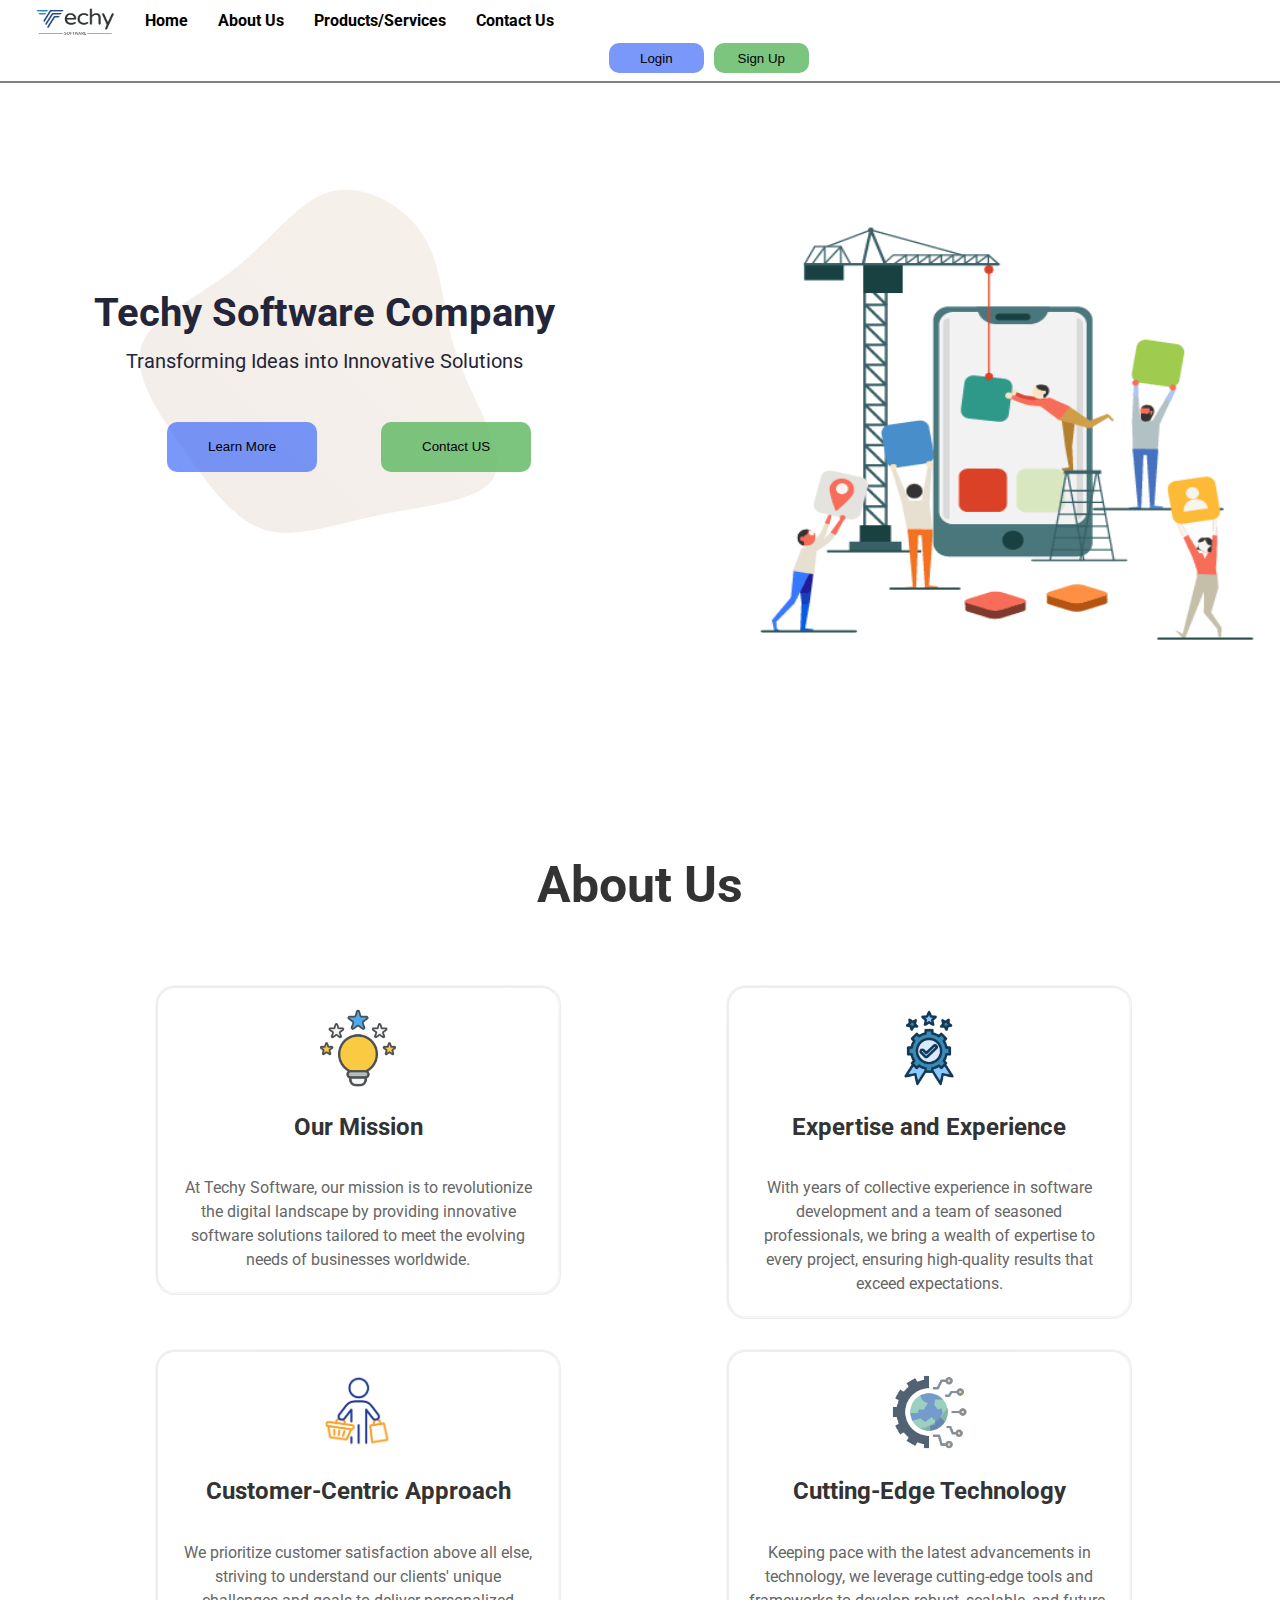
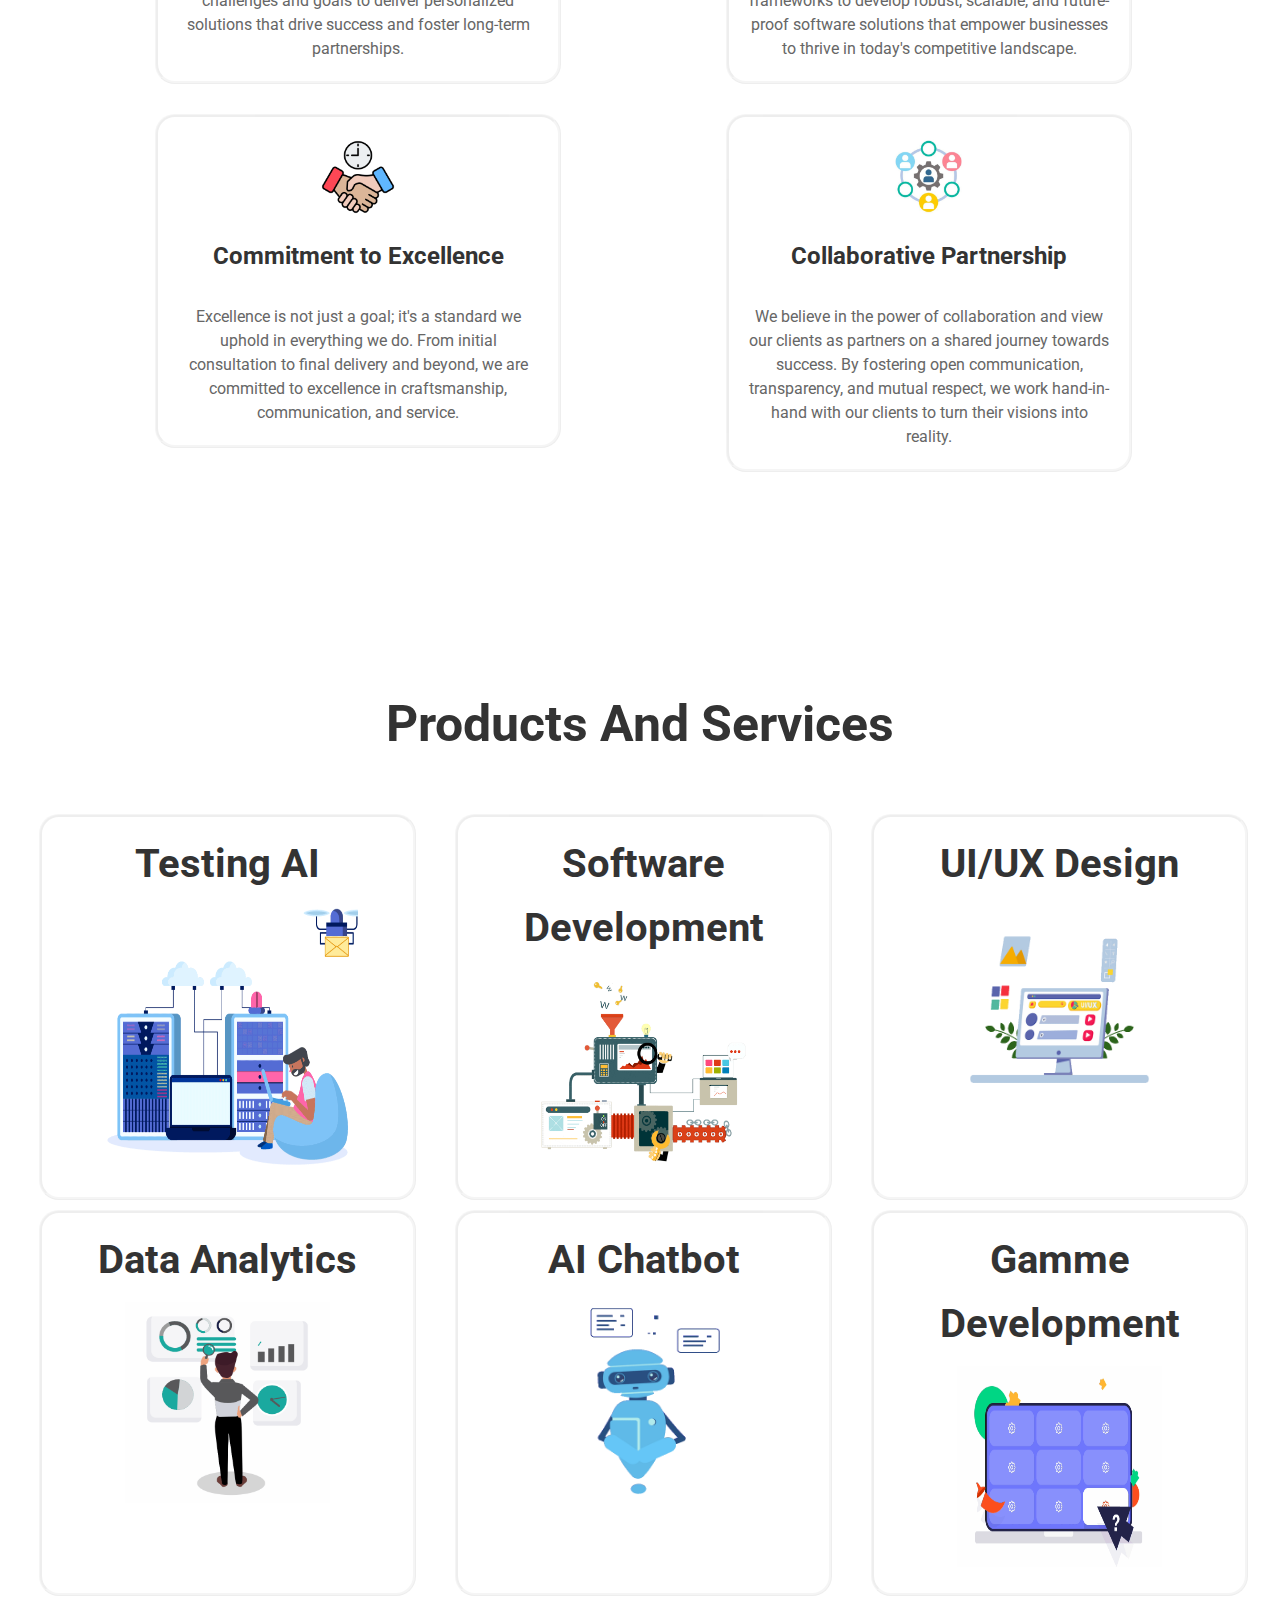
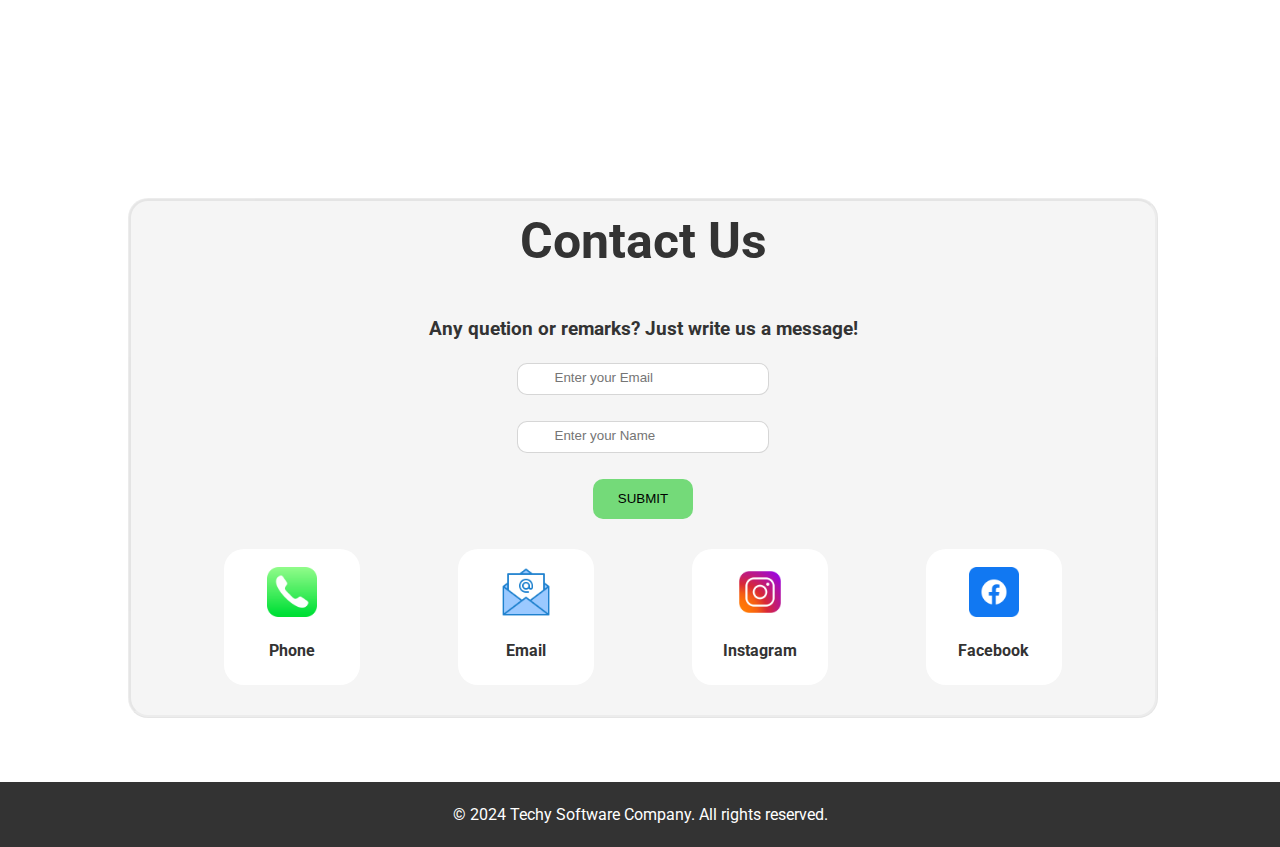
<file: index.html>
<!DOCTYPE html>
<html lang="en">

<head>
    <meta charset="UTF-8">
    <meta name="viewport" content="width=device-width, initial-scale=1.0">
    <meta name="description" content="Techy Software Company Portfolio">
    <meta name="keywords" content="software, technology, portfolio">
    <meta name="author" content="Your Name">

    <!-- SEO Optimization -->
    <title>Techy Software Company</title>
    <meta name="description" content="Techy Software Company's portfolio showcasing attractive UI designs and innovative products.">

    <!-- Styles -->
    <link rel="stylesheet" href="style1.css">

    <!-- Google Fonts (Add the link to your preferred fonts) -->
    <link rel="stylesheet" href="https://fonts.googleapis.com/css?family=Roboto:400,700&display=swap">

    <!-- Favicon (Replace with your own favicon.ico) -->
    <link rel="icon" href="favicon.ico" type="image/x-icon">
</head>

<body>
    <!-- Navigation -->
    <nav id="navi">
        <ul>
            <li><img class="clogo" src="clogo.jpg" alt="techy"></li>
            <li><a href="#home">Home</a></li>
            <li><a href="#about">About Us</a></li>
            <li><a href="#services">Products/Services</a></li>
            <li><a href="#contact">Contact Us</a></li>
            <li class="logli"><div class="login">
                <a href="login.html"><button class="logbtn">Login</button></a>
                <a href="sign_up.html"><button class="sigbtn">Sign Up</button></a>
            </div></li>
        </ul>
    </nav>

    <!-- Header Section -->
    <header id="home">
     <div class="top">
         <div class="head_name">
            <img src="graph.png" alt="" class="graph">  
            <div class="cinfo">
                 <h1>Techy Software Company</h1>
                 <p class="head_para">Transforming Ideas into Innovative Solutions</p>
                 <div class="btnf">
                    <button class="learn">Learn More</button>
                    <button class="contact">Contact US</button>
                </div>
            </div>
          </div>
         <img class="img1" src="img1.gif" alt="">
     </div>    
    </header>

    <!-- About Section -->
    <section id="about">
        <h2 class="head">About Us</h2>
        <div class="about_us">
            <div class="aba">
                <img class="ab_img" src="mist.png" alt="">
                <h2 class="heading">Our Mission</h2>
                <p class="paragraph">At Techy Software, our mission is to revolutionize the digital landscape by providing innovative software solutions tailored to meet the evolving needs of businesses worldwide.</p>
            </div>
            <div class="aba">
                <img class="ab_img" src="exp.png" alt="">
                <h2 class="heading">Expertise and Experience</h2>
                <p class="paragraph">With years of collective experience in software development and a team of seasoned professionals, we bring a wealth of expertise to every project, ensuring high-quality results that exceed expectations.</p>
            </div>
            <div class="aba">
                <img class="ab_img" src="cus.jpg" alt="">
                <h2 class="heading">Customer-Centric Approach</h2>
                <p class="paragraph">We prioritize customer satisfaction above all else, striving to understand our clients' unique challenges and goals to deliver personalized solutions that drive success and foster long-term partnerships.</p>        
            </div>
            <div class="aba">
                <img class="ab_img" src="cutting.png" alt="">
                <h2 class="heading">Cutting-Edge Technology</h2>
                <p class="paragraph">Keeping pace with the latest advancements in technology, we leverage cutting-edge tools and frameworks to develop robust, scalable, and future-proof software solutions that empower businesses to thrive in today's competitive landscape.</p>
            </div>
            <div class="aba">
                <img class="ab_img" src="cammit.png" alt="">
                <h2 class="heading">Commitment to Excellence</h2>
                <p class="paragraph">Excellence is not just a goal; it's a standard we uphold in everything we do. From initial consultation to final delivery and beyond, we are committed to excellence in craftsmanship, communication, and service.</p>
            </div>
            <div class="aba">
                <img class="ab_img" src="collab.jpg" alt="">
                <h2 class="heading">Collaborative Partnership</h2>
                <p class="paragraph">We believe in the power of collaboration and view our clients as partners on a shared journey towards success. By fostering open communication, transparency, and mutual respect, we work hand-in-hand with our clients to turn their visions into reality.</p>
        </div>
        </div>
        <!-- Add Google Photos integration here -->
        
    </section>

    <!-- Products/Services Section -->
    <section id="services">
        <h2 class="head">Products And Services</h2>
        <!-- Add visual elements, interactive features, and any other relevant content -->
        <div class="pas">
            <div class="services">
                <h1>Testing AI</h1>
                <img class="ser1" src="service-single.gif" alt="website"></div>
            <div class="services">
                <h1>Software Development</h1>
                <img class="ser2" src="mobileappdevelopement.gif" alt="app dev">
            </div>
            <div class="services" >
                <h1>UI/UX Design</h1>
                <img class="ser2" src="ui-ux-website-design-7269338-5966772.gif" alt="">
            </div>
            <div class="services">
                <h1>Data Analytics</h1>
                <img class="ser2" src="analytics-GIF.gif" alt="">
            </div>
            <div class="services">
                <h1>AI Chatbot</h1>
                <img class="ser2" src="chatbot.gif" alt="">
            </div>
            <div class="services">
                <h1>Gamme Development</h1>
                <img class="ser2" src="game.gif" alt="">
            </div>
        </div>
    </section>

    <!-- Contact Section -->
    <section style="width: 100%;">
        <div class="con">
            <h2 class="head" style="margin-bottom: 15px;">Contact Us</h2>
        <!-- Add information section, feedback form, and social media integration here -->
          <div class="con_inp">
            <h3>Any quetion or remarks? Just write us a message!</h3>
            <div class="con_input"><input class="inp" type="email" name="Email" id="email" placeholder="Enter your Email"></div><br>
            <div class="con_input"><input class="inp" type="text" name="Name" id="name" placeholder="Enter your Name"></div><br>
            <input class="submit_btn" type="button" value="SUBMIT">
          </div>  
            <div class="con1">
                <div class="subcon">
                    <img class="con_img" src="phone.png" alt="">
                    <h4>Phone</h4>
                </div>
                <div class="subcon">
                    <img class="con_img" src="email.png" alt="">
                    <h4>Email</h4>
                </div>
                <div class="subcon">
                    <img class="con_img" src="instagram.png" alt="">
                    <h4>Instagram</h4>
                </div>
                <div class="subcon">
                    <img class="con_img" src="facebook.png" alt="">
                    <h4>Facebook</h4>
                </div>
            </div>
        </div>
    </section>

    <!-- Footer Section -->
    <footer>
        <p>&copy; 2024 Techy Software Company. All rights reserved.</p>
    </footer>

    <!-- Scripts -->
    <script src="script.js"></script>
</body>

</html>
</file>
<file: style1.css>
/* Reset some default styles */
body,
h1,
h2,
p {
    margin: 0;
    padding: 0;
    text-align: center;
}

/* Body styles */
body {
    font-family: 'Roboto', sans-serif;
    background-color: white;
    color: #333;
    line-height: 1.6;
}

/* Navigation styles */
nav {
    background-color:white;
    border-bottom:2px solid gray;
}

ul {
    list-style: none;
    justify-content: flex-start;
    display: flex;
    margin: 0.6%;
    padding-left: 1%;
    flex-wrap: wrap;
}

li {
    display: inline-block;
    margin: 0 15px;
}

.logli{
    margin-left: 47%;
}
a {
    text-decoration: none;
    color: #000000;
    font-weight: bold;
}

/* Header styles */
header {
    background: linear-gradient(to bottom, #ffffff, #ffffff);
    color: #252539;
}

/* Section styles */
section {
    padding-top: 15%;
    display: inline-block;
}

/* Footer styles */
footer {
    text-align: center;
    padding: 20px 0;
    background-color: #333;
    color: #fff;
    width: 100%;
}

/* Add more styles based on your design needs */

.img1{
    height: 450px;
    width: 500px;
    margin-left: 150px;
    margin-top: 120px;
}
.head_name{
    position: relative;
    margin-left: 4%;
   
}

.graph{
    height: 500px;
    width: 500px;
    margin-top:40px;
    position: relative;
}
h1{
    font-size: 40px;
}

.head_para{
    font-size: 20px;
}
.btnf{
    margin-top: 45px;
    margin-left: 50px;
}
.learn{
    width: 150px;
    height: 50px;
    border: transparent;
    background-color: #3965f7ab;
    border-radius: 10px;
  
}
.learn:hover{
    background-color: #3965f7eb;
    zoom: 1.02;
}
.contact{
    width: 150px;
    height: 50px;
    border: transparent;
    background-color: #66bb6adb;
    border-radius: 10px;
    margin-left: 60px;
}
.contact:hover{
    background-color:#66bb6a;
    zoom: 1.02;
}
.about_us{
    height: fit-content;
    width: 99%;
    margin: 10px;
    display: flex;
    grid-gap: 10px;
    flex-wrap: wrap;
    justify-content: space-evenly;
    align-content: center;
}
.login{
    background-color:white;
    width: 100%;
    display: flex;
}
.logbtn{
    width: 95px;
    height: 30px;
    border: transparent;
    background-color: #3965f7ab;
    border-radius: 10px;
}
.logbtn:hover{
    background-color: #3965f7eb;
    zoom: 1.02;
}
.sigbtn{
    width: 95px;
    height: 30px;
    border: transparent;
    background-color: #66bb6adb;
    border-radius: 10px;
    margin-left: 10px;
}
.sigbtn:hover{
    background-color:#66bb6a;
    zoom: 1.02;
}
.clogo{
    width: 80px;
    height: 28px;
}
.work{
    width: 400px;
    height: 600px;
    background-color: white;
    border-radius: 20px;
    box-shadow: 0px 0px 5px 0px;
    margin-top: -200px;
    margin-left: 50px;
}

.we_work{
    margin-top: 60px;
    margin-left: 550px;
    z-index: 4;
    position: relative;
}
.pas{
    height: fit-content;
    width: 99%;
    margin: 10px;
    display: flex;
    grid-gap: 10px;
    flex-wrap: wrap;
    justify-content: space-evenly;
    align-content: center;
}
.services{
    height: 350px;
    width: 341px;
    background-color: #ffffff;
    border-radius: 20px;
    border-style: ridge;
    border-color: #80808014;
    align-items: center;
    display: flex;
    flex-direction: column;
    justify-content: flex-start;
    padding: 15px;
    
}
.services:hover{
    box-shadow: 0px 8px 40px rgba(27,58,146,.15);;
}
.head{
    font-size: 50px;
    margin-bottom: 50px;
}
.ser1{
    width: 260px;
    height: 260px;
    margin: 10px;
}
.ser2 {
    width: 205px;
    height: 201px;
    margin: 10px;
}

.aba{
    width: 400px;
    height: fit-content;
    background-color: #ffffff;
    border-radius: 20px;
    border-style: ridge;
    border-color: #80808014;
    align-items: center;
    display: flex;
    flex-direction: column;
    justify-content: flex-end;
    margin: 10px;
}
.aba:hover{
    box-shadow: 0px 8px 40px rgba(27,58,146,.15);
}

.heading {
    color: #333;
    font-size: 24px;
    margin-top: 20px;
    margin-bottom: 10px;
}

.paragraph {
    color: #666;
    font-size: 16px;
    line-height: 1.5;
    margin: 20px;
    text-align: center;
}

.ab_img{
    height: 80px;
    width: 80px;
    padding-top: 20px;
}

.top{
    height: fit-content;
    width: 100%;
    display: flex;
    grid-gap: 10px;
    flex-wrap: wrap;
    justify-content: space-evenly;
}

.cinfo{
    margin-top: -70%;
    z-index: 1;
    position:relative ;
}
.con{
    height: fit-content;
    width: 80%;
    background-color: #80808014;
    border-radius: 20px;
    border-style: ridge;
    border-color: #80808014;
    align-items: center;
    display: flex;
    flex-direction: column;
    justify-content: flex-start;
    position: relative;
    margin-left: 10%;
    margin-bottom: 5%;
}

.inp{
    border-color: transparent;
    outline: none;
}

.submit_btn{
    width: 100px;
    height: 40px;
    border-color: transparent;
    background-color: #74da79;
    border-radius: 10px;
}
.submit_btn:hover{
    box-shadow: 0px 8px 40px rgba(27,58,146,.15);
    background-color: #5eb563;
}
.con1{
    height: fit-content;
    width: 99%;
    margin: 10px;
    display: flex;
    grid-gap: 10px;
    flex-wrap: wrap;
    justify-content: space-evenly;
    align-content: center;
    padding: 20px;
}
.subcon{
    height: 100px;
    width: 100px;
    background-color: #ffffff;
    border-radius: 20px;
    border-style: ridge;
    border-color:transparent;
    align-items: center;
    display: flex;
    flex-direction: column;
    justify-content: flex-start;
    padding: 15px;
}
.subcon:hover{
    box-shadow: 0px 8px 40px rgba(27,58,146,.15);
}
.con_img{
   width: 50px;
   height: 50px;
}

.con_input{
    border-color: #80808052;
    border-radius: 10px;
    width: 250px;
    height: 30px;
    border-width: 1px;
    border-style: solid;
    background-color: white;
}
.con_inp{
    display: flex;
    align-items: center;
    position: relative;
    flex-direction: column;
    flex-wrap: wrap;
}
@media screen and (max-width:767px) {
       #navi{
        display: none;
       }
       .img1 {
        height: 267px;
        width: 311px;
        margin-left: 50px;
        margin-top: 120px;
    }
    .head_name {
        position: relative;
        margin-left: 25%;
        width: 459px;
    }    
    .subcon{
        height: fit-content;
        width: fit-content;
        background-color: #ffffff;
        border-radius: 20px;
        border-style: ridge;
        border-color:transparent;
        align-items: center;
        display: flex;
        flex-direction: column;
        justify-content: flex-start;
        padding: 15px;
    }
}
</file>
